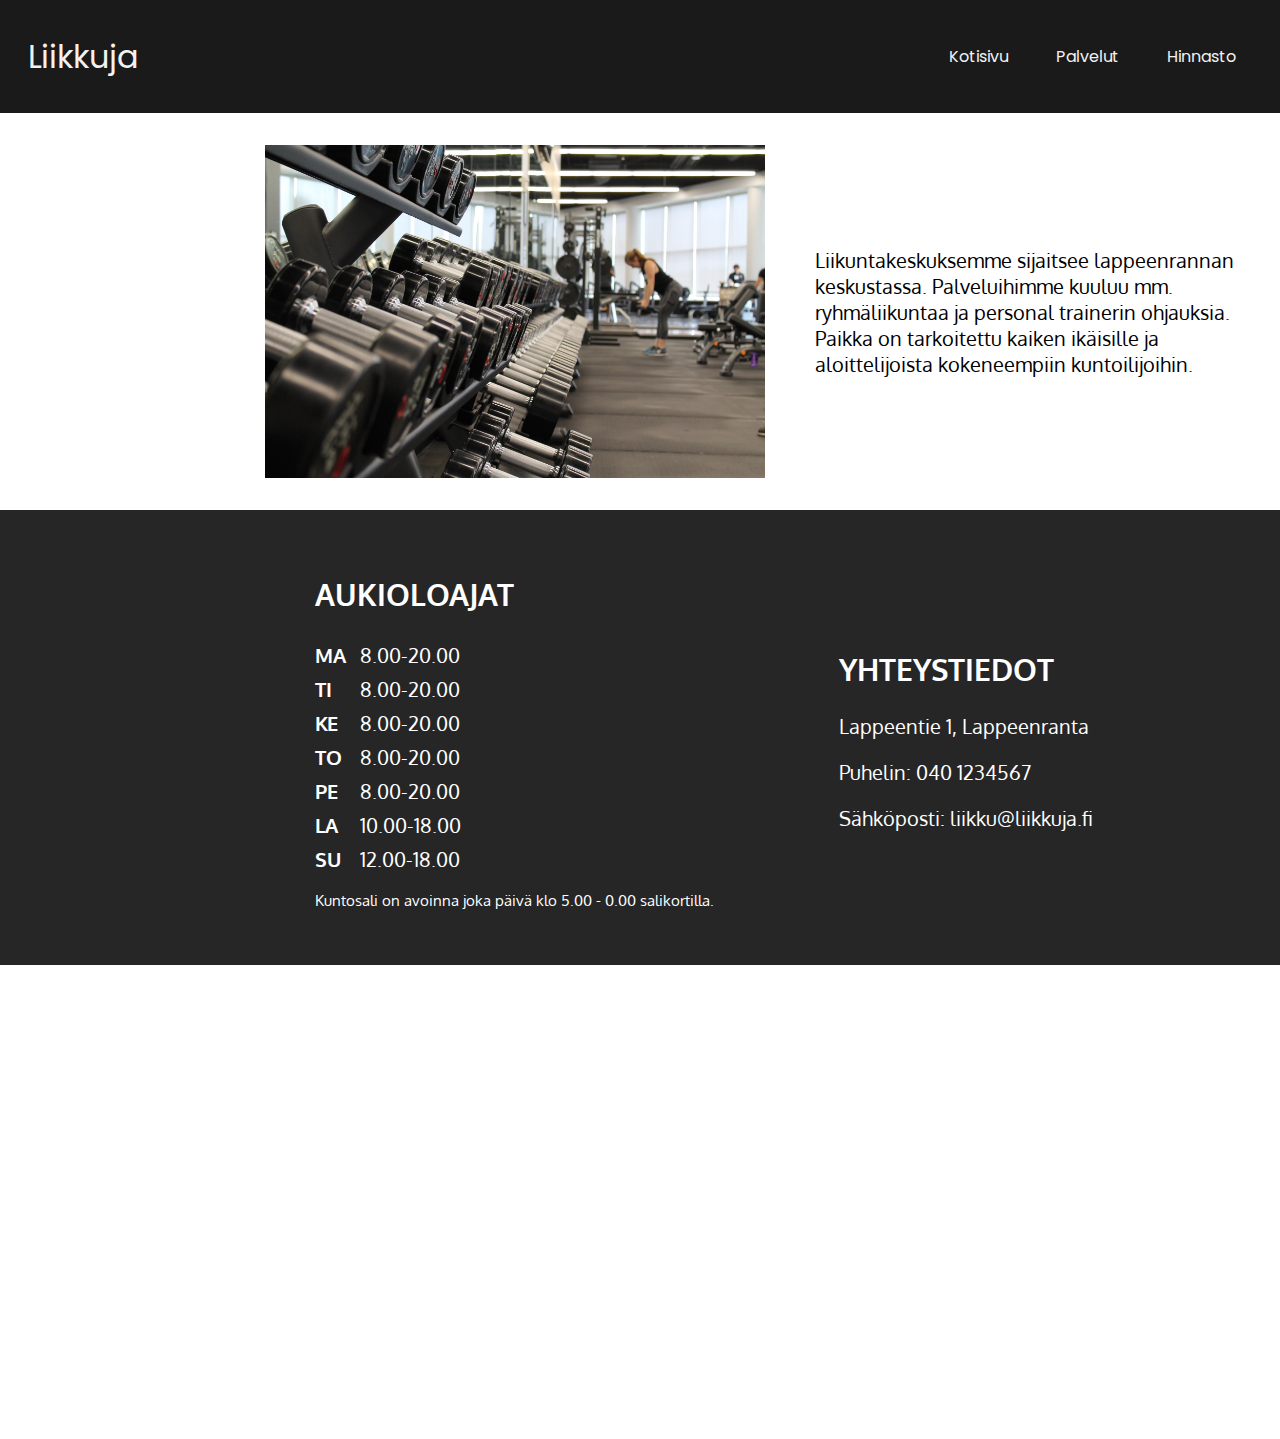
<file: index.html>
<!doctype html>
<html lang="fi">
<head>
	<meta charset="utf-8">
	<title> Liikuntakeskus Liikkuja </title>
	<meta name="description" content="harkkasivu">
	<meta http-equiv="X-UA-Compatible" content="IE=edge">
    <meta name="viewport" content="width=device-width, initial-scale=1.0">
	<link rel="stylesheet" href="style/style.css" type="text/css">
    <script src="script.js" defer></script>	
</head>
<body>
    <nav class="navbar">
        <div class="brand-title">Liikkuja</div>
        <a href="#" class="toggle-button">
            <span class="bar"></span>
            <span class="bar"></span>
            <span class="bar"></span>
        </a>
        <div class="navbar-links">
            <ul>
                <li><a href="index.html">Kotisivu</a></li>
                <li><a href="palvelut.html">Palvelut</a></li>
                <li><a href="hinnasto.html">Hinnasto</a></li>
            </ul>
        </div>
    </nav>

    <main>
        <section class="intro">
            <div class="kuntosalikuva">
                <img src="img/kuntosali.jpg" alt="Kuva kuntosalista">
            </div>
            <div class="teksti">    
                <p>Liikuntakeskuksemme sijaitsee lappeenrannan keskustassa. Palveluihimme kuuluu mm. ryhmäliikuntaa ja personal trainerin ohjauksia. Paikka on tarkoitettu kaiken ikäisille ja aloittelijoista kokeneempiin kuntoilijoihin.</p>
            </div>
        </section>

        <section class="tiedot">
            <div class="ajat">
                <h2>AUKIOLOAJAT</h2>
                <ul>
                    <li><strong class="paiva">MA</strong> <span class="aika"> 8.00-20.00</span></li>
                    <li><strong class="paiva">TI</strong> <span class="aika"> 8.00-20.00</span></li>
                    <li><strong class="paiva">KE</strong> <span class="aika"> 8.00-20.00</span></li>
                    <li><strong class="paiva">TO</strong> <span class="aika"> 8.00-20.00</span></li>
                    <li><strong class="paiva">PE</strong> <span class="aika"> 8.00-20.00</span></li>
                    <li><strong class="paiva">LA</strong> <span class="aika"> 10.00-18.00</span></li>
                    <li><strong class="paiva">SU</strong> <span class="aika"> 12.00-18.00</span></li>
                </ul>
                <p>Kuntosali on avoinna joka päivä klo 5.00 - 0.00 salikortilla.</p>
            </div>
            <div class="yhteystiedot">
                <h2>YHTEYSTIEDOT</h2>
                <p>Lappeentie 1, Lappeenranta</p>
                <p>Puhelin: 040 1234567</p>
                <p>Sähköposti: liikku@liikkuja.fi</p>
            </div>
        </section>

        <div class="map">
            <iframe src="https://www.google.com/maps/embed?pb=!1m18!1m12!1m3!1d1927.575137228987!2d28.48214101610439!3d61.11039538231707!2m3!1f0!2f0!3f0!3m2!1i1024!2i768!4f13.1!3m3!1m2!1s0x4690bca2fcbff501%3A0x87b7e348f20cf0b3!2sLappeentie%2C%20Lappeenranta!5e0!3m2!1sfi!2sfi!4v1653171502611!5m2!1sfi!2sfi" width="100%" height="450" style="border:0;" allowfullscreen="" loading="lazy" referrerpolicy="no-referrer-when-downgrade"></iframe>
        </div>
       
    </main>
	

</body>
</html>
</file>
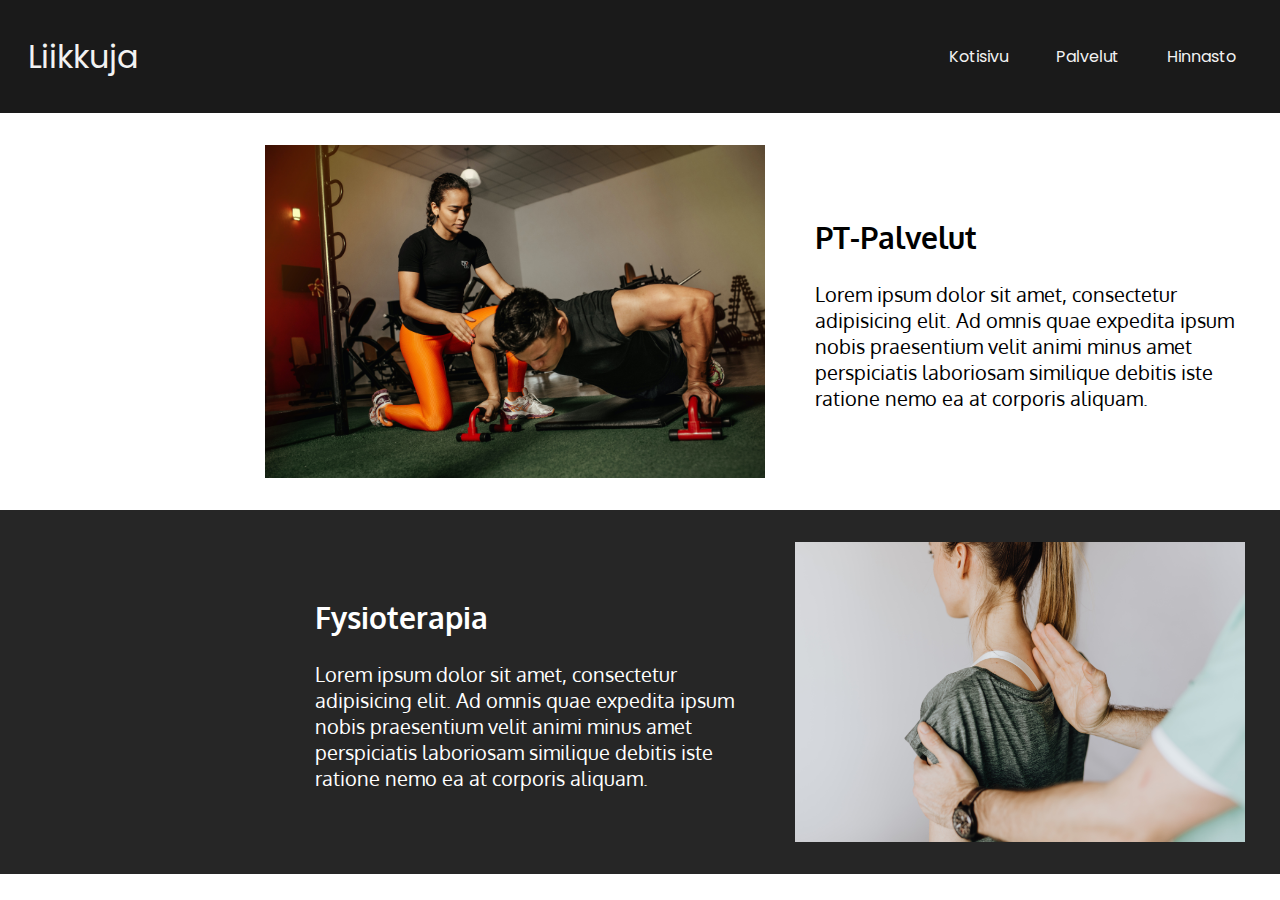
<file: palvelut.html>
<!doctype html>
<html lang="fi">
<head>
	<meta charset="utf-8">
	<title> Palvelut </title>
	<meta name="description" content="harkkasivu">
	<meta http-equiv="X-UA-Compatible" content="IE=edge">
    <meta name="viewport" content="width=device-width, initial-scale=1.0">
	<link rel="stylesheet" href="style/style.css" type="text/css">
    <script src="script.js" defer></script>	
</head>
<body>
    <nav class="navbar">
        <div class="brand-title">Liikkuja</div>
        <a href="#" class="toggle-button">
            <span class="bar"></span>
            <span class="bar"></span>
            <span class="bar"></span>
        </a>
        <div class="navbar-links">
            <ul>
                <li><a href="index.html">Kotisivu</a></li>
                <li><a href="palvelut.html">Palvelut</a></li>
                <li><a href="hinnasto.html">Hinnasto</a></li>
            </ul>
        </div>
    </nav>

    <main>
        <section class="intro">
            <div class="kuntosalikuva">
                <img src="img/pt.jpg" alt="PT ohjeistaa asiakasta">
            </div>
            <div class="teksti">
                <h2 class="musta">PT-Palvelut</h2>
                <p>Lorem ipsum dolor sit amet, consectetur adipisicing elit. Ad omnis quae expedita ipsum nobis praesentium velit animi minus amet perspiciatis laboriosam similique debitis iste ratione nemo ea at corporis aliquam.</p>
            </div>
        </section>

        <section class="intro2">
            <div class="teksti2">
                <h2>Fysioterapia</h2>
                <p>Lorem ipsum dolor sit amet, consectetur adipisicing elit. Ad omnis quae expedita ipsum nobis praesentium velit animi minus amet perspiciatis laboriosam similique debitis iste ratione nemo ea at corporis aliquam.</p> 
            </div>
            <div class="kuntosalikuva2">
                <img src="img/fysio.jpg" alt="Fysioterapeutti hoitaa asiakasta">
            </div>
        </section>
    </main>

</body>
</html>
</file>
<file: style/style.css>
@import url('https://fonts.googleapis.com/css2?family=Open+Sans:wght@300&family=Oxygen:wght@300&family=Poppins:wght@300;400;500;600&display=swap');

* {
    box-sizing: border-box;
}

body {
    margin: 0;
    padding: 0;
    font-family: 'Oxygen', sans-serif;
}

body:after {
    content: "."; 
    display: block; 
    height: 0; 
    clear: both; 
    visibility: hidden;
}

.navbar {
    display: flex;
    justify-content: space-between;
    align-items: center;
    background-color: #1a1a1a;
    color: #f2f2f2;
    font-family: 'Poppins', sans-serif;
    padding: 20px;
    position: sticky;
    top: 0;
}

.brand-title {
    font-size: 2.0rem;
    margin: .5rem;
}

.navbar-links ul {
    margin: 0;
    padding: 0;
    display: flex;
}

.navbar-links li {
    list-style: none;    
}

.navbar-links li a {
    text-decoration: none;
    color: #f2f2f2;
    padding: 1.5rem;
    display: block;
}

.navbar-links li:hover {
    background-color: #555;
}

.toggle-button {
    position: absolute;
    top: 2.2rem;
    right: 1rem;
    display: none;
    flex-direction: column;
    justify-content: space-between;
    width: 30px;
    height: 21px;
}

.toggle-button .bar {
    height: 3px;
    width: 100%;
    background-color: #f2f2f2;
    border-radius: 10px;
}

img {
    display: block;
    max-width: 100%;
    height: auto;
}

.intro {
    background-color: white;
    margin: auto;
    padding-left: 15px;
    padding-right: 15px;
    width: 100%;
    display: flex;
    align-items: center;  
}

.intro2 {
    background-color: #262626;
    margin-left: auto;
    margin-right: auto;
    padding-left: 15px;
    padding-right: 15px;
    width: 100%;
    display: flex;
    align-items: center;  
}

.teksti {
    padding: 1.5rem 0;
    padding-left: 50px;
    font-size: 20px;
    text-align: left;
    color: black;
    max-width: 30rem;
    float: left;
}

.teksti2 {
    padding: 1.5rem 0;
    padding-left: 50px;
    font-size: 20px;
    text-align: left;
    color: white;
    max-width: 30rem;
    float: left;
    margin-left: 20%;
}

.kuntosalikuva {
    padding: 2.0rem 0;
    float: left;
    width: 100%;
    max-width: 500px;
    height: auto;
    margin-left: 20%;
}

.kuntosalikuva2 {
    padding: 2.0rem 0;
    padding-left: 50px;
    float: left;
    width: 100%;
    max-width: 500px;
    height: auto;
}

.tiedot {
    background-color: #262626;
    margin-left: auto;
    margin-right: auto;
    padding-left: 15px;
    padding-right: 15px;
    width: 100%;
    display: flex;
    align-items: center;  
}

.ajat {
    padding: 2.5rem 0;
    padding-left: 50px;
    font-size: 20px;
    margin-left: 20%;
}

h2 {
    color: white;
}

.musta {
    color: black;
}

.ajat ul {
    list-style: none;
    margin: 0;
    padding: 0;
}

.ajat li {
    color: white;
    line-height: 1.7;
}

.ajat p {
    color: white;
    font-size: 15px;
}

.paiva {
    width: 45px;
    float: left;
}

.aika {
    display: block;
    overflow: hidden;
}

.yhteystiedot {
    padding: 2.5rem 0;
    font-size: 20px;
    margin-left: 10%;
}

.yhteystiedot p {
    color: white;
}

.columns {
    float: left;
    width: 33.3%;
    padding: 8px;
  }
  
.price {
    list-style-type: none;
    border: 1px solid #eee;
    margin: 0;
    padding: 0;
    -webkit-transition: 0.3s;
    transition: 0.3s;
  }
  
.price:hover {
    box-shadow: 0 8px 12px 0 rgba(0,0,0,0.2)
  }
  
.price .header {
    background-color: #262626;
    color: white;
    font-size: 25px;
  }
  
.price li {
    border-bottom: 1px solid #eee;
    padding: 20px;
    text-align: center;
  }
  
.price .grey {
    background-color: #eee;
    font-size: 20px;
  }
  
.painike {
    background-color: #262626;
    border: none;
    color: white;
    padding: 10px 25px;
    text-align: center;
    text-decoration: none;
    font-size: 18px;
  }

@media screen and (max-width: 768px) {
    .toggle-button  {
        display: flex;
    }

    .navbar-links {
        display: none;
        width: 100%;
    }

    .navbar {
        flex-direction: column;
        align-items: flex-start;
    }

    .navbar-links ul {
        width: 100%;
        flex-direction: column;
    }

    .navbar-links li {
        text-align: center;
    }

    .navbar-links li a{
        padding: .5rem 1rem;
    }

    .navbar-links.active {
        display: flex;
    }

    .intro {
    display: flex;
    flex-direction: column-reverse;
    margin-left: auto;
    margin-right: auto;
    }

    .intro2 {
    display: flex;
    flex-direction: column;
    margin-left: auto;
    margin-right: auto;
    }

    .tiedot {
        display: flex;
        flex-direction: column;
    }

    .teksti {
        text-align: left;
        padding-left: 0px;
        font-size: 16px;
    }

    .teksti2 {
        text-align: left;
        padding-left: 0px;
        font-size: 16px;
        margin: auto;
    }

    .kuntosalikuva {
        margin: auto;
    }

    .kuntosalikuva2 {
        padding-left: 0px;
    }

    .ajat {
        text-align: left;
        margin-left: auto;
        margin-right: auto;
    }

    .paiva {
        width: 60px;
    }
    
    .yhteystiedot {
        margin-left: auto;
        margin-right: auto;
    }

    .columns {
        width: 100%;
    }
}
</file>
